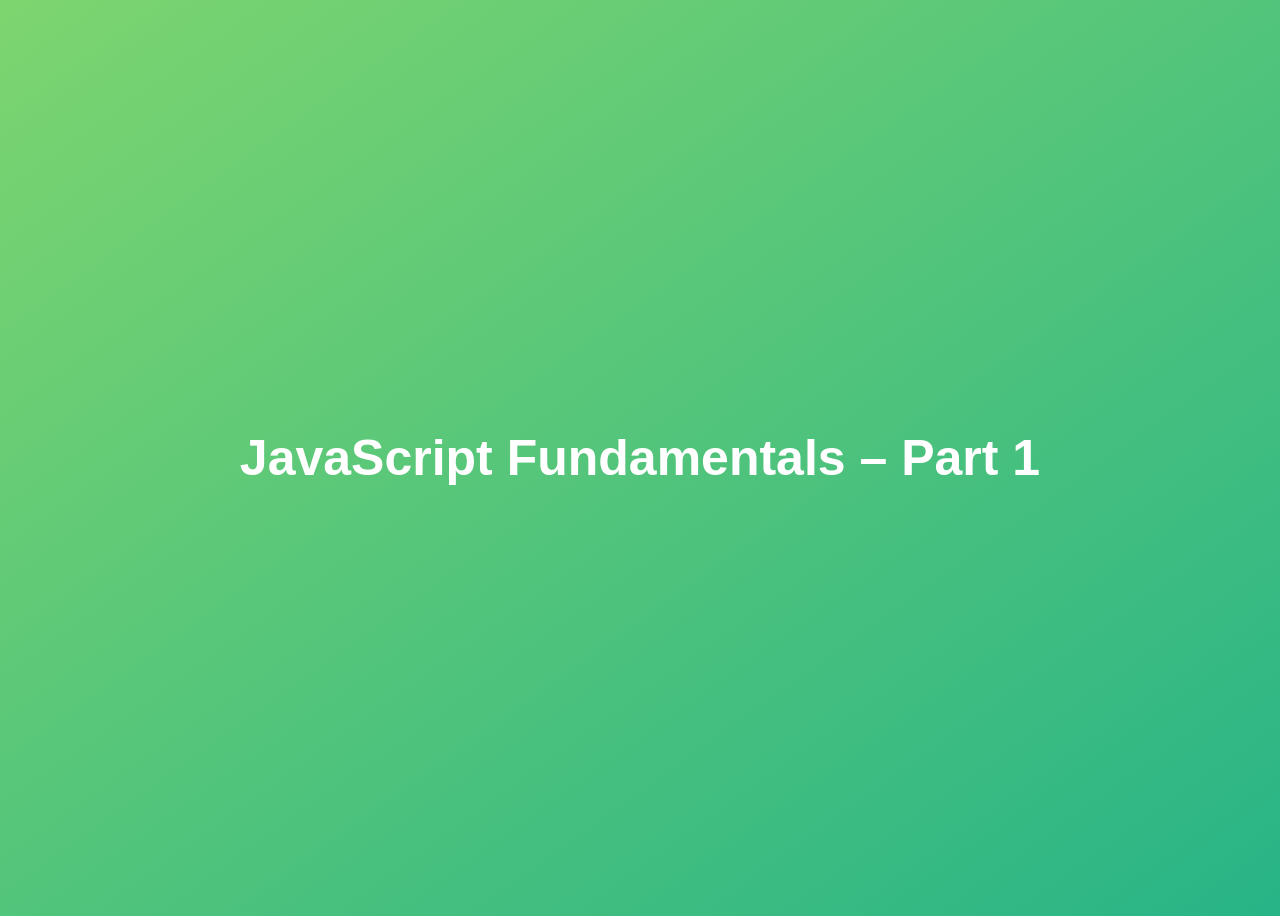
<file: complete-javascript-course-master/01-Fundamentals-Part-1/final/index.html>
<!DOCTYPE html>
<html lang="en">
  <head>
    <meta charset="UTF-8" />
    <meta name="viewport" content="width=device-width, initial-scale=1.0" />
    <meta http-equiv="X-UA-Compatible" content="ie=edge" />
    <title>JavaScript Fundamentals – Part 1</title>
    <style>
      body {
        height: 100vh;
        display: flex;
        align-items: center;
        background: linear-gradient(to top left, #28b487, #7dd56f);
      }
      h1 {
        font-family: sans-serif;
        font-size: 50px;
        line-height: 1.3;
        width: 100%;
        padding: 30px;
        text-align: center;
        color: white;
      }
    </style>
  </head>
  <body>
    <h1>JavaScript Fundamentals – Part 1</h1>

    <script src="script.js"></script>
  </body>
</html>
</file>
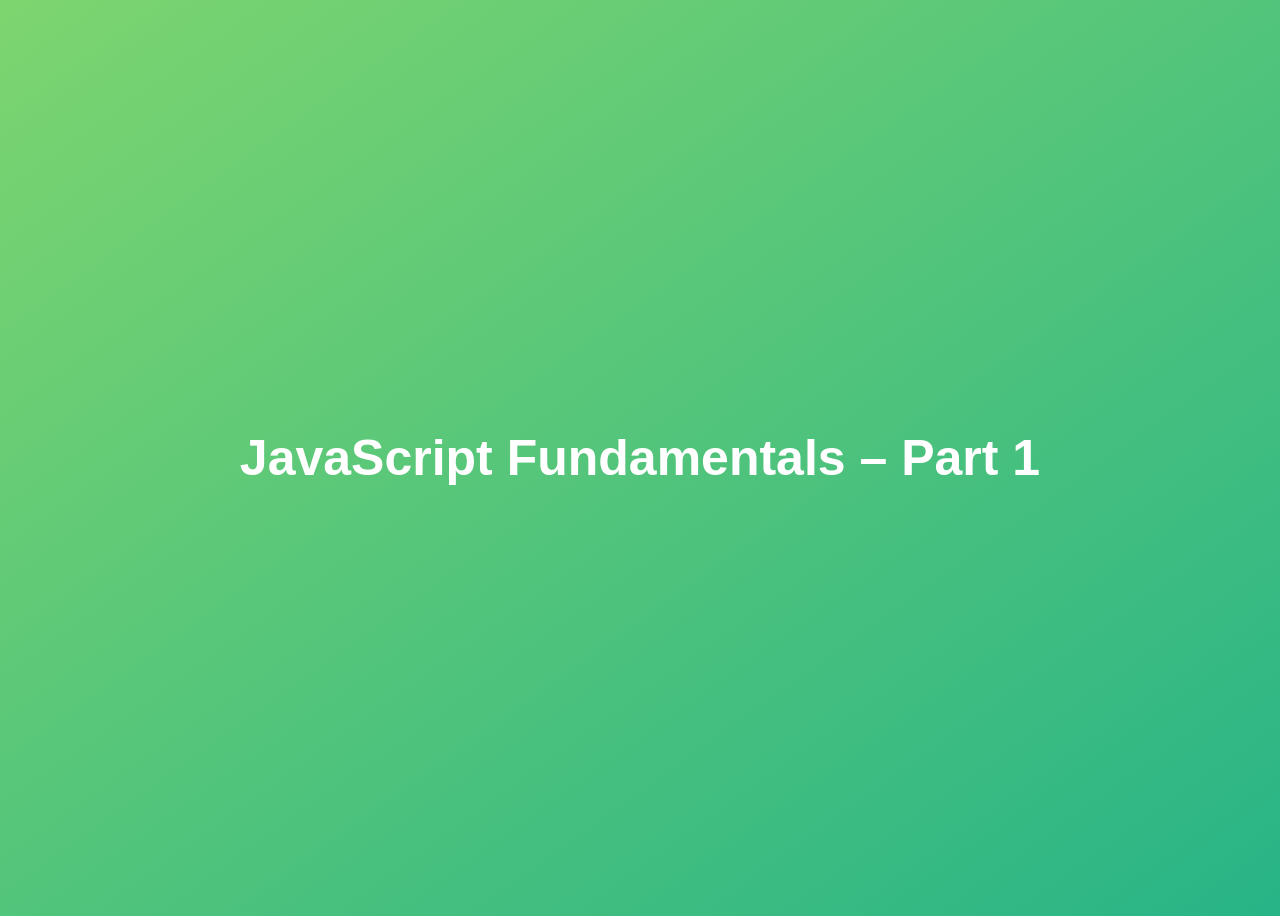
<file: complete-javascript-course-master/01-Fundamentals-Part-1/starter/index.html>
<!DOCTYPE html>
<html lang="en">
  <head>
    <meta charset="UTF-8" />
    <meta name="viewport" content="width=device-width, initial-scale=1.0" />
    <meta http-equiv="X-UA-Compatible" content="ie=edge" />
    <title>JavaScript Fundamentals – Part 1</title>
    <style>
      body {
        height: 100vh;
        display: flex;
        align-items: center;
        background: linear-gradient(to top left, #28b487, #7dd56f);
      }
      h1 {
        font-family: sans-serif;
        font-size: 50px;
        line-height: 1.3;
        width: 100%;
        padding: 30px;
        text-align: center;
        color: white;
      }
    </style>
    <script src="script.js"></script>
  </head>
  <body>
    <h1>JavaScript Fundamentals – Part 1</h1>
  </body>
</html>
</file>
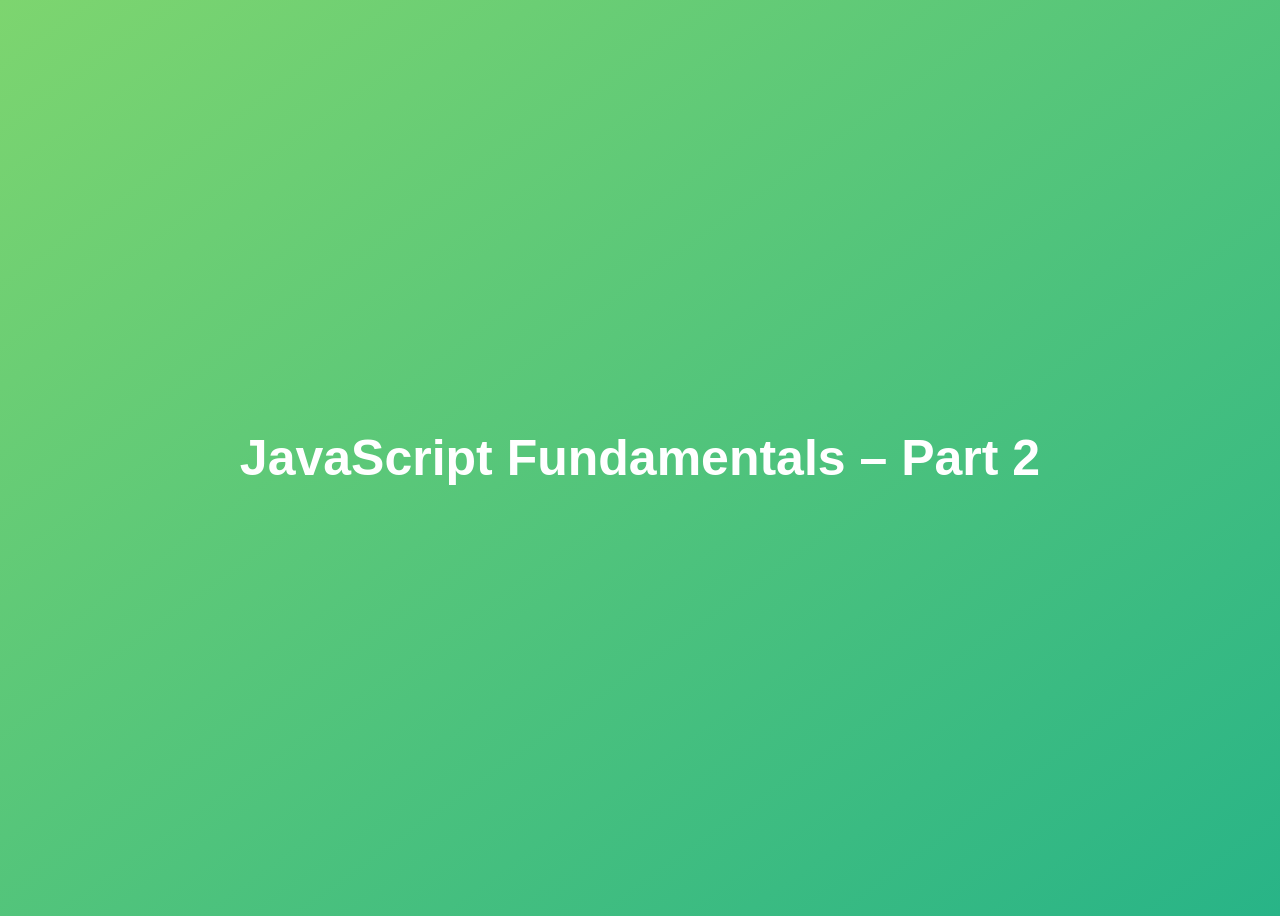
<file: complete-javascript-course-master/02-Fundamentals-Part-2/final/index.html>
<!DOCTYPE html>
<html lang="en">
  <head>
    <meta charset="UTF-8" />
    <meta name="viewport" content="width=device-width, initial-scale=1.0" />
    <meta http-equiv="X-UA-Compatible" content="ie=edge" />
    <title>JavaScript Fundamentals – Part 2</title>
    <style>
      body {
        height: 100vh;
        display: flex;
        align-items: center;
        background: linear-gradient(to top left, #28b487, #7dd56f);
      }
      h1 {
        font-family: sans-serif;
        font-size: 50px;
        line-height: 1.3;
        width: 100%;
        padding: 30px;
        text-align: center;
        color: white;
      }
    </style>
  </head>
  <body>
    <h1>JavaScript Fundamentals – Part 2</h1>
    <script src="script.js"></script>
  </body>
</html>
</file>
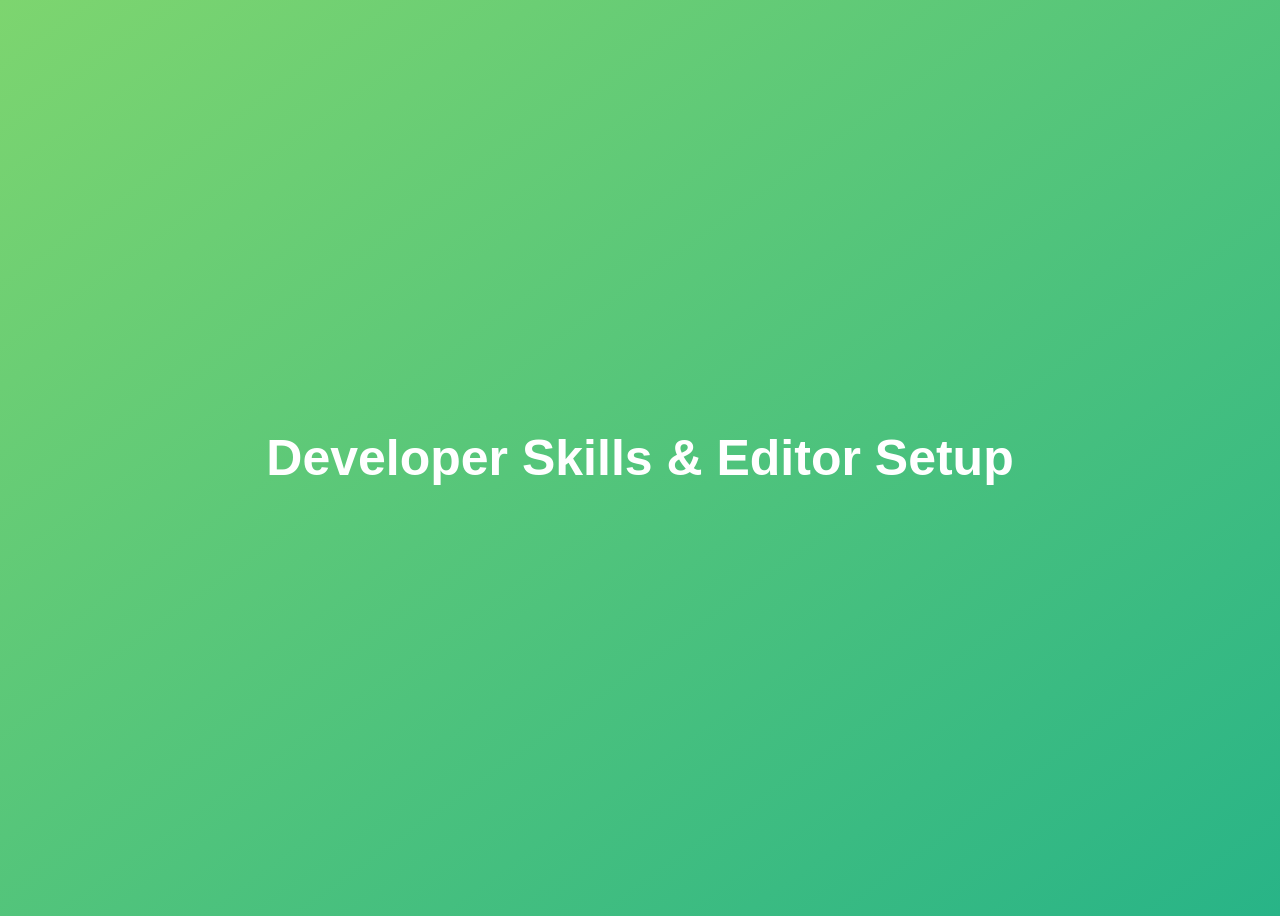
<file: complete-javascript-course-master/03-Developer-Skills/final/index.html>
<!DOCTYPE html>
<html lang="en">
  <head>
    <meta charset="UTF-8" />
    <meta name="viewport" content="width=device-width, initial-scale=1.0" />
    <meta http-equiv="X-UA-Compatible" content="ie=edge" />
    <title>Developer Skills & Editor Setup</title>
    <style>
      body {
        height: 100vh;
        display: flex;
        align-items: center;
        background: linear-gradient(to top left, #28b487, #7dd56f);
      }
      h1 {
        font-family: sans-serif;
        font-size: 50px;
        line-height: 1.3;
        width: 100%;
        padding: 30px;
        text-align: center;
        color: white;
      }
    </style>
  </head>
  <body>
    <h1>Developer Skills & Editor Setup</h1>
    <script src="script.js"></script>
  </body>
</html>
</file>
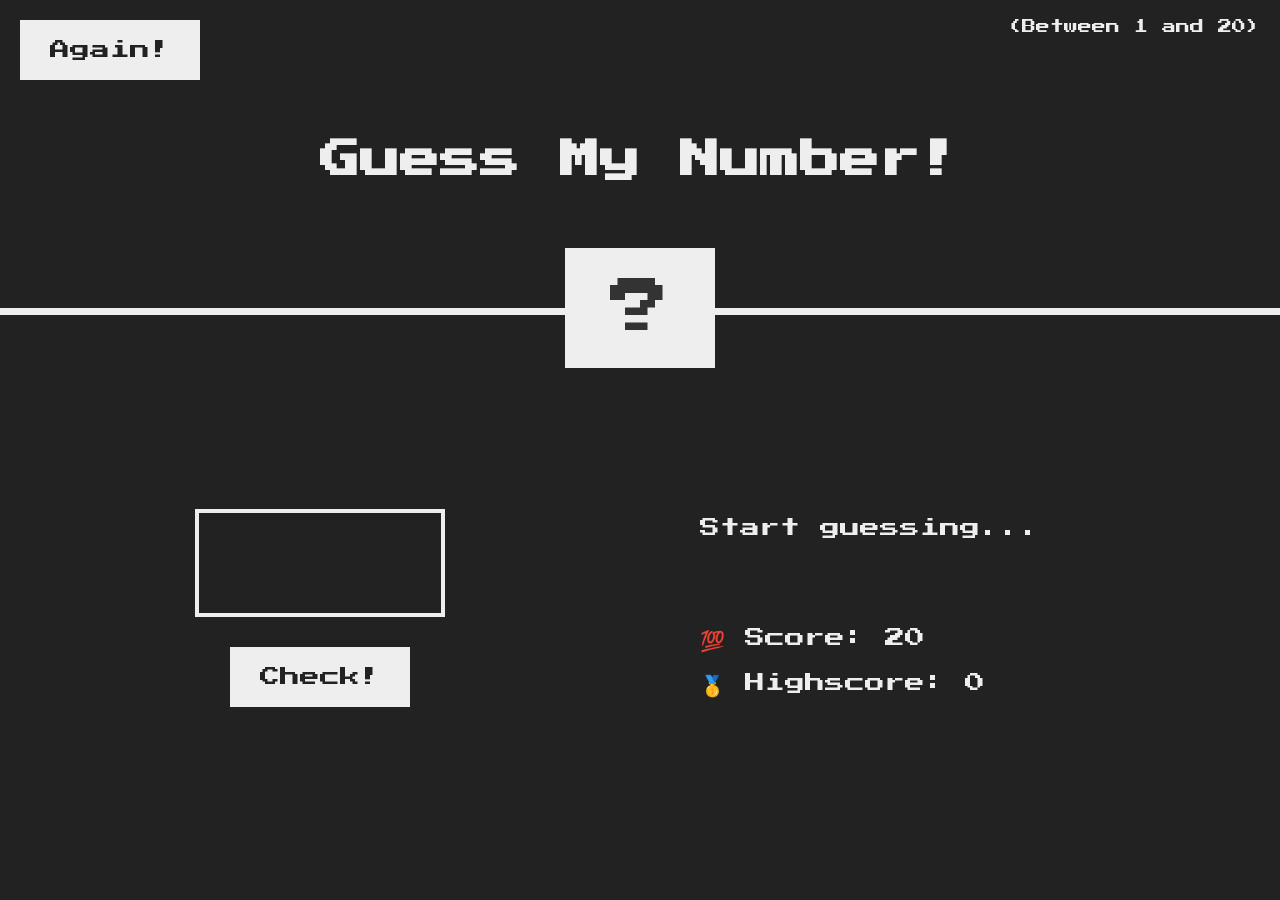
<file: complete-javascript-course-master/05-Guess-My-Number/final/index.html>
<!DOCTYPE html>
<html lang="en">
  <head>
    <meta charset="UTF-8" />
    <meta name="viewport" content="width=device-width, initial-scale=1.0" />
    <meta http-equiv="X-UA-Compatible" content="ie=edge" />
    <link rel="stylesheet" href="style.css" />
    <title>Guess My Number!</title>
  </head>
  <body>
    <header>
      <h1>Guess My Number!</h1>
      <p class="between">(Between 1 and 20)</p>
      <button class="btn again">Again!</button>
      <div class="number">?</div>
    </header>
    <main>
      <section class="left">
        <input type="number" class="guess" />
        <button class="btn check">Check!</button>
      </section>
      <section class="right">
        <p class="message">Start guessing...</p>
        <p class="label-score">💯 Score: <span class="score">20</span></p>
        <p class="label-highscore">
          🥇 Highscore: <span class="highscore">0</span>
        </p>
      </section>
    </main>
    <script src="script.js"></script>
  </body>
</html>
</file>
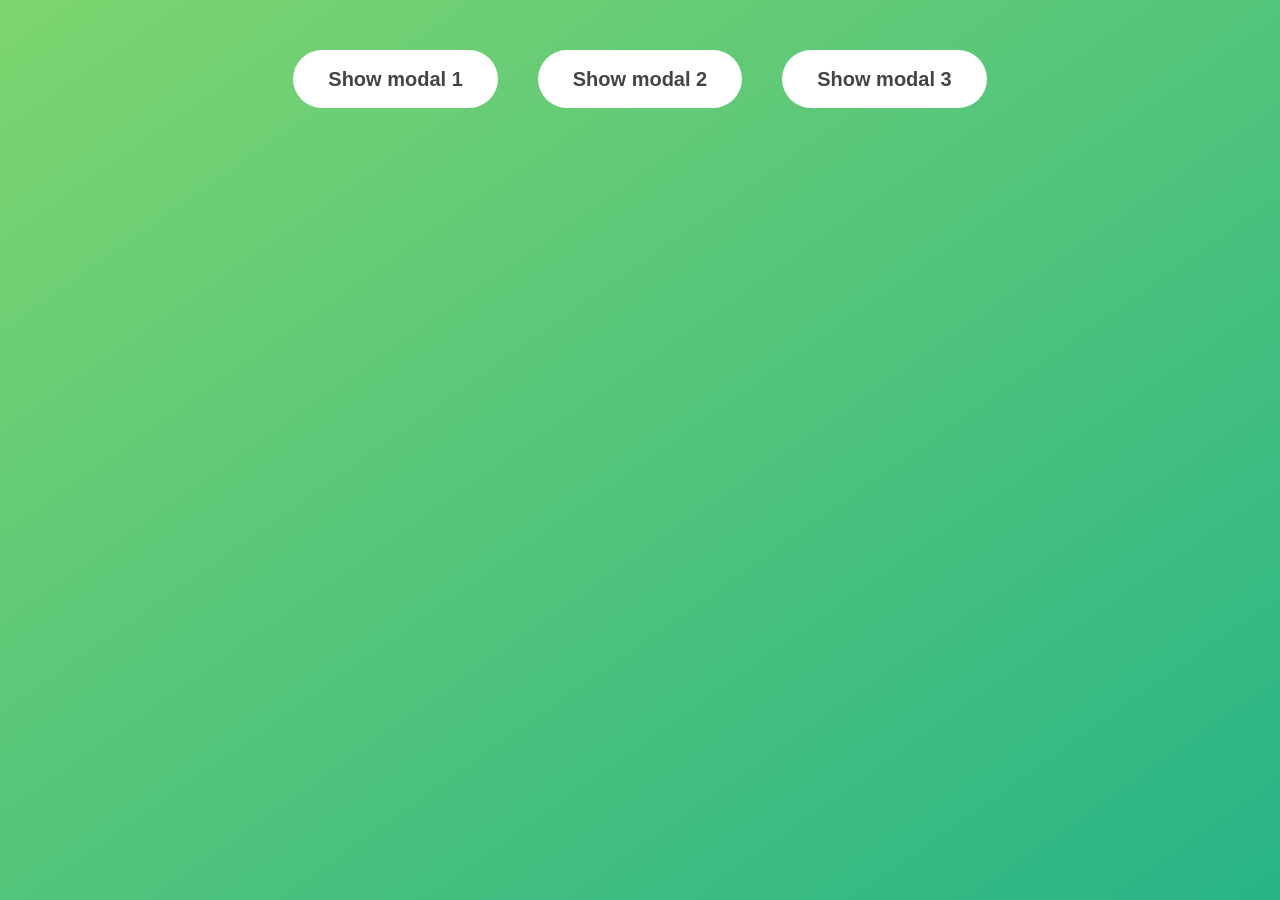
<file: complete-javascript-course-master/06-Modal/final/index.html>
<!DOCTYPE html>
<html lang="en">
  <head>
    <meta charset="UTF-8" />
    <meta name="viewport" content="width=device-width, initial-scale=1.0" />
    <meta http-equiv="X-UA-Compatible" content="ie=edge" />
    <link rel="stylesheet" href="style.css" />
    <title>Modal window</title>
  </head>
  <body>
    <button class="show-modal">Show modal 1</button>
    <button class="show-modal">Show modal 2</button>
    <button class="show-modal">Show modal 3</button>

    <div class="modal hidden">
      <button class="close-modal">&times;</button>
      <h1>I'm a modal window 😍</h1>
      <p>
        Lorem ipsum dolor sit amet, consectetur adipisicing elit, sed do eiusmod
        tempor incididunt ut labore et dolore magna aliqua. Ut enim ad minim
        veniam, quis nostrud exercitation ullamco laboris nisi ut aliquip ex ea
        commodo consequat. Duis aute irure dolor in reprehenderit in voluptate
        velit esse cillum dolore eu fugiat nulla pariatur. Excepteur sint
        occaecat cupidatat non proident, sunt in culpa qui officia deserunt
        mollit anim id est laborum.
      </p>
    </div>
    <div class="overlay hidden"></div>

    <script src="script.js"></script>
  </body>
</html>
</file>
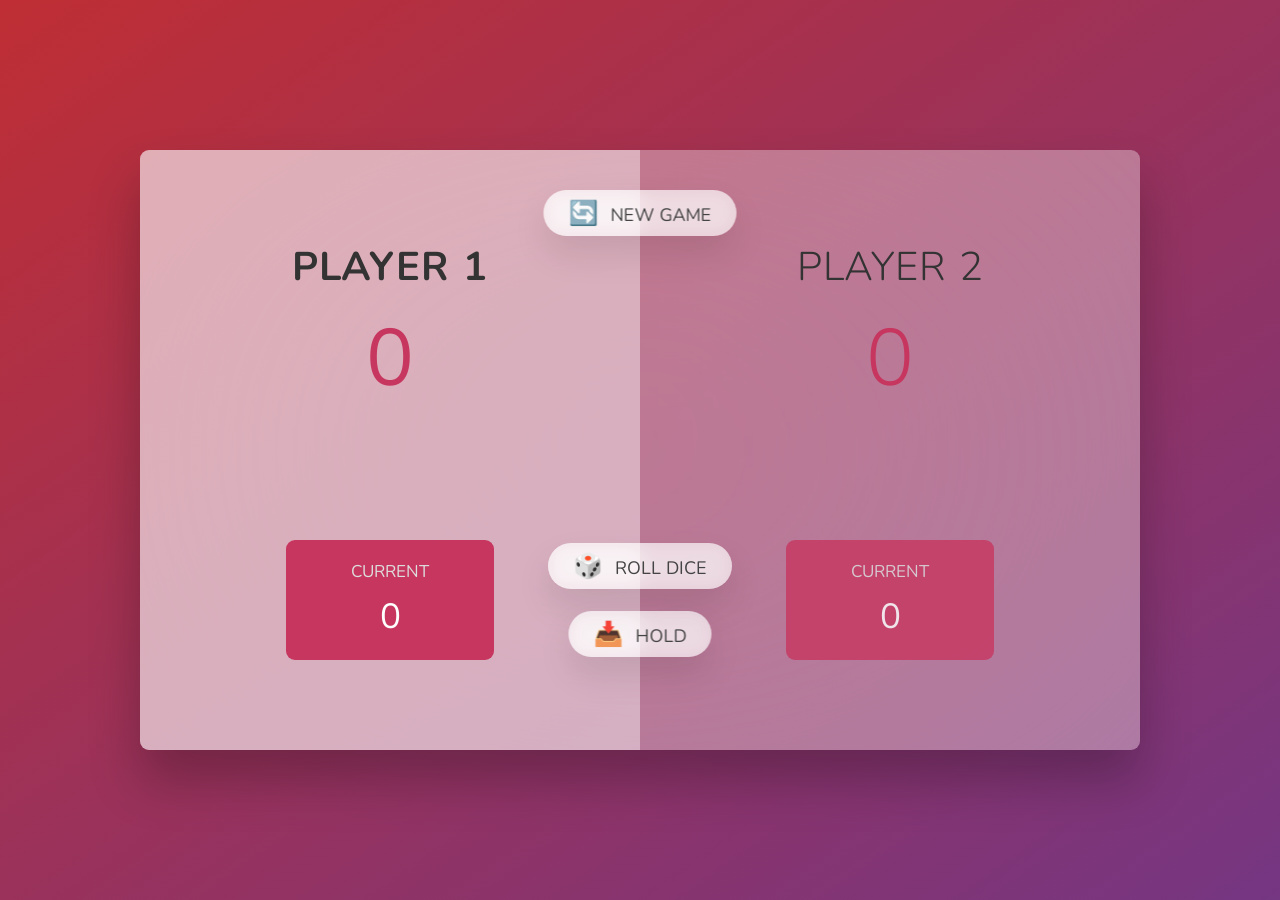
<file: complete-javascript-course-master/07-Pig-Game/final/index.html>
<!DOCTYPE html>
<html lang="en">
  <head>
    <meta charset="UTF-8" />
    <meta name="viewport" content="width=device-width, initial-scale=1.0" />
    <meta http-equiv="X-UA-Compatible" content="ie=edge" />
    <link rel="stylesheet" href="style.css" />
    <title>Pig Game</title>
  </head>
  <body>
    <main>
      <section class="player player--0 player--active">
        <h2 class="name" id="name--0">Player 1</h2>
        <p class="score" id="score--0">43</p>
        <div class="current">
          <p class="current-label">Current</p>
          <p class="current-score" id="current--0">0</p>
        </div>
      </section>
      <section class="player player--1">
        <h2 class="name" id="name--1">Player 2</h2>
        <p class="score" id="score--1">24</p>
        <div class="current">
          <p class="current-label">Current</p>
          <p class="current-score" id="current--1">0</p>
        </div>
      </section>

      <img src="dice-5.png" alt="Playing dice" class="dice" />
      <button class="btn btn--new">🔄 New game</button>
      <button class="btn btn--roll">🎲 Roll dice</button>
      <button class="btn btn--hold">📥 Hold</button>
    </main>
    <script src="script.js"></script>
  </body>
</html>
</file>
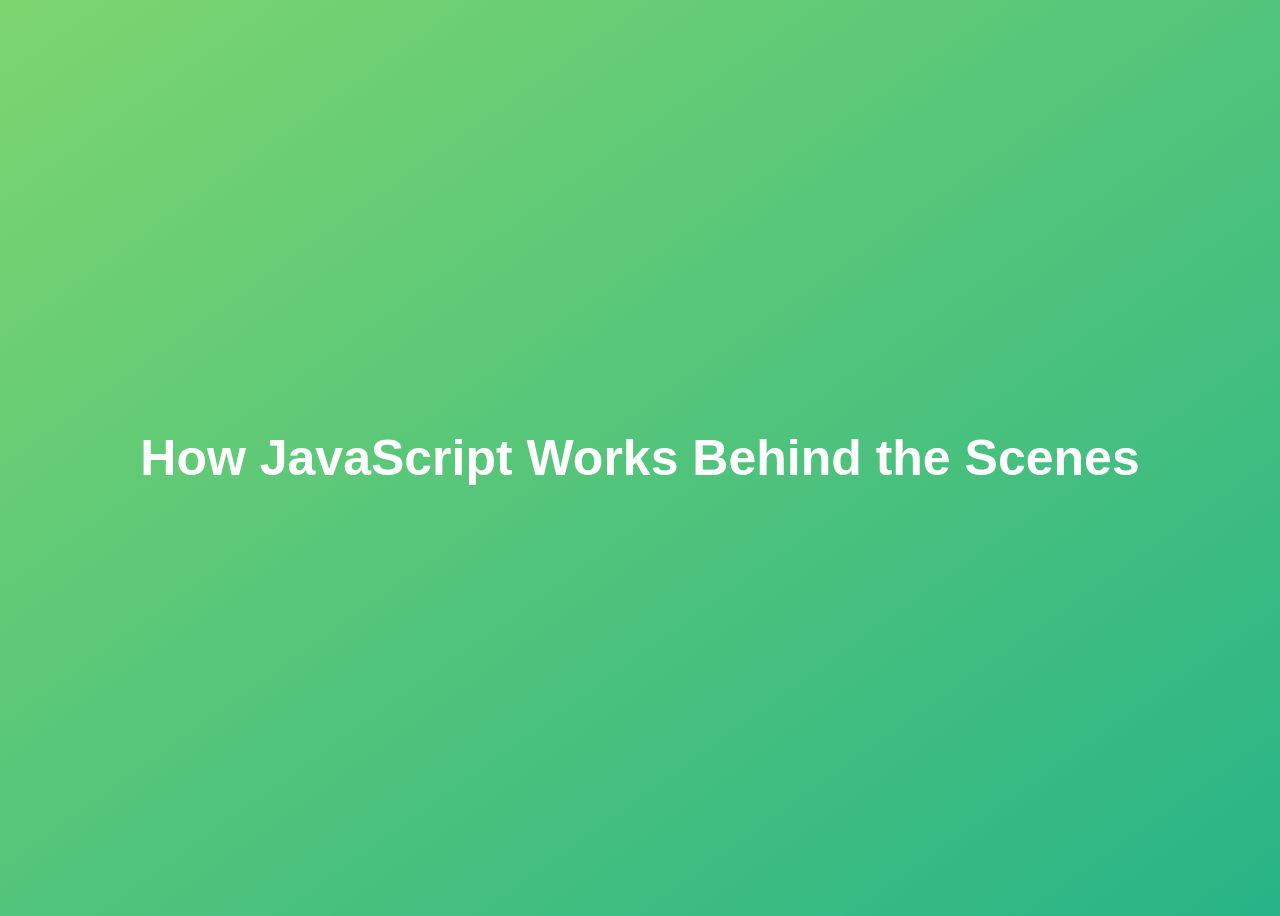
<file: complete-javascript-course-master/08-Behind-the-Scenes/final/index.html>
<!DOCTYPE html>
<html lang="en">
  <head>
    <meta charset="UTF-8" />
    <meta name="viewport" content="width=device-width, initial-scale=1.0" />
    <meta http-equiv="X-UA-Compatible" content="ie=edge" />
    <title>How JavaScript Works Behind the Scenes</title>
    <style>
      body {
        height: 100vh;
        display: flex;
        align-items: center;
        background: linear-gradient(to top left, #28b487, #7dd56f);
      }
      h1 {
        font-family: sans-serif;
        font-size: 50px;
        line-height: 1.3;
        width: 100%;
        padding: 30px;
        text-align: center;
        color: white;
      }
    </style>
  </head>
  <body>
    <h1>How JavaScript Works Behind the Scenes</h1>
    <script src="script.js"></script>
  </body>
</html>
</file>
<file: complete-javascript-course-master/05-Guess-My-Number/final/style.css>
@import url('https://fonts.googleapis.com/css?family=Press+Start+2P&display=swap');

* {
  margin: 0;
  padding: 0;
  box-sizing: inherit;
}

html {
  font-size: 62.5%;
  box-sizing: border-box;
}

body {
  font-family: 'Press Start 2P', sans-serif;
  color: #eee;
  background-color: #222;
  /* background-color: #60b347; */
}

/* LAYOUT */
header {
  position: relative;
  height: 35vh;
  border-bottom: 7px solid #eee;
}

main {
  height: 65vh;
  color: #eee;
  display: flex;
  align-items: center;
  justify-content: space-around;
}

.left {
  width: 52rem;
  display: flex;
  flex-direction: column;
  align-items: center;
}

.right {
  width: 52rem;
  font-size: 2rem;
}

/* ELEMENTS STYLE */
h1 {
  font-size: 4rem;
  text-align: center;
  position: absolute;
  width: 100%;
  top: 52%;
  left: 50%;
  transform: translate(-50%, -50%);
}

.number {
  background: #eee;
  color: #333;
  font-size: 6rem;
  width: 15rem;
  padding: 3rem 0rem;
  text-align: center;
  position: absolute;
  bottom: 0;
  left: 50%;
  transform: translate(-50%, 50%);
}

.between {
  font-size: 1.4rem;
  position: absolute;
  top: 2rem;
  right: 2rem;
}

.again {
  position: absolute;
  top: 2rem;
  left: 2rem;
}

.guess {
  background: none;
  border: 4px solid #eee;
  font-family: inherit;
  color: inherit;
  font-size: 5rem;
  padding: 2.5rem;
  width: 25rem;
  text-align: center;
  display: block;
  margin-bottom: 3rem;
}

.btn {
  border: none;
  background-color: #eee;
  color: #222;
  font-size: 2rem;
  font-family: inherit;
  padding: 2rem 3rem;
  cursor: pointer;
}

.btn:hover {
  background-color: #ccc;
}

.message {
  margin-bottom: 8rem;
  height: 3rem;
}

.label-score {
  margin-bottom: 2rem;
}
</file>
<file: complete-javascript-course-master/06-Modal/final/style.css>
* {
  margin: 0;
  padding: 0;
  box-sizing: inherit;
}

html {
  font-size: 62.5%;
  box-sizing: border-box;
}

body {
  font-family: sans-serif;
  color: #333;
  line-height: 1.5;
  height: 100vh;
  position: relative;
  display: flex;
  align-items: flex-start;
  justify-content: center;
  background: linear-gradient(to top left, #28b487, #7dd56f);
}

.show-modal {
  font-size: 2rem;
  font-weight: 600;
  padding: 1.75rem 3.5rem;
  margin: 5rem 2rem;
  border: none;
  background-color: #fff;
  color: #444;
  border-radius: 10rem;
  cursor: pointer;
}

.close-modal {
  position: absolute;
  top: 1.2rem;
  right: 2rem;
  font-size: 5rem;
  color: #333;
  cursor: pointer;
  border: none;
  background: none;
}

h1 {
  font-size: 2.5rem;
  margin-bottom: 2rem;
}

p {
  font-size: 1.8rem;
}

/* -------------------------- */
/* CLASSES TO MAKE MODAL WORK */
.hidden {
  display: none;
}

.modal {
  position: absolute;
  top: 50%;
  left: 50%;
  transform: translate(-50%, -50%);
  width: 70%;

  background-color: white;
  padding: 6rem;
  border-radius: 5px;
  box-shadow: 0 3rem 5rem rgba(0, 0, 0, 0.3);
  z-index: 10;
}

.overlay {
  position: absolute;
  top: 0;
  left: 0;
  width: 100%;
  height: 100%;
  background-color: rgba(0, 0, 0, 0.6);
  backdrop-filter: blur(3px);
  z-index: 5;
}
</file>
<file: complete-javascript-course-master/07-Pig-Game/final/style.css>
@import url('https://fonts.googleapis.com/css2?family=Nunito&display=swap');

* {
  margin: 0;
  padding: 0;
  box-sizing: inherit;
}

html {
  font-size: 62.5%;
  box-sizing: border-box;
}

body {
  font-family: 'Nunito', sans-serif;
  font-weight: 400;
  height: 100vh;
  color: #333;
  background-image: linear-gradient(to top left, #753682 0%, #bf2e34 100%);
  display: flex;
  align-items: center;
  justify-content: center;
}

/* LAYOUT */
main {
  position: relative;
  width: 100rem;
  height: 60rem;
  background-color: rgba(255, 255, 255, 0.35);
  backdrop-filter: blur(200px);
  filter: blur();
  box-shadow: 0 3rem 5rem rgba(0, 0, 0, 0.25);
  border-radius: 9px;
  overflow: hidden;
  display: flex;
}

.player {
  flex: 50%;
  padding: 9rem;
  display: flex;
  flex-direction: column;
  align-items: center;
  transition: all 0.75s;
}

/* ELEMENTS */
.name {
  position: relative;
  font-size: 4rem;
  text-transform: uppercase;
  letter-spacing: 1px;
  word-spacing: 2px;
  font-weight: 300;
  margin-bottom: 1rem;
}

.score {
  font-size: 8rem;
  font-weight: 300;
  color: #c7365f;
  margin-bottom: auto;
}

.player--active {
  background-color: rgba(255, 255, 255, 0.4);
}
.player--active .name {
  font-weight: 700;
}
.player--active .score {
  font-weight: 400;
}

.player--active .current {
  opacity: 1;
}

.current {
  background-color: #c7365f;
  opacity: 0.8;
  border-radius: 9px;
  color: #fff;
  width: 65%;
  padding: 2rem;
  text-align: center;
  transition: all 0.75s;
}

.current-label {
  text-transform: uppercase;
  margin-bottom: 1rem;
  font-size: 1.7rem;
  color: #ddd;
}

.current-score {
  font-size: 3.5rem;
}

/* ABSOLUTE POSITIONED ELEMENTS */
.btn {
  position: absolute;
  left: 50%;
  transform: translateX(-50%);
  color: #444;
  background: none;
  border: none;
  font-family: inherit;
  font-size: 1.8rem;
  text-transform: uppercase;
  cursor: pointer;
  font-weight: 400;
  transition: all 0.2s;

  background-color: white;
  background-color: rgba(255, 255, 255, 0.6);
  backdrop-filter: blur(10px);

  padding: 0.7rem 2.5rem;
  border-radius: 50rem;
  box-shadow: 0 1.75rem 3.5rem rgba(0, 0, 0, 0.1);
}

.btn::first-letter {
  font-size: 2.4rem;
  display: inline-block;
  margin-right: 0.7rem;
}

.btn--new {
  top: 4rem;
}
.btn--roll {
  top: 39.3rem;
}
.btn--hold {
  top: 46.1rem;
}

.btn:active {
  transform: translate(-50%, 3px);
  box-shadow: 0 1rem 2rem rgba(0, 0, 0, 0.15);
}

.btn:focus {
  outline: none;
}

.dice {
  position: absolute;
  left: 50%;
  top: 16.5rem;
  transform: translateX(-50%);
  height: 10rem;
  box-shadow: 0 2rem 5rem rgba(0, 0, 0, 0.2);
}

.player--winner {
  background-color: #2f2f2f;
}

.player--winner .name {
  font-weight: 700;
  color: #c7365f;
}

.hidden {
  display: none;
}
</file>
